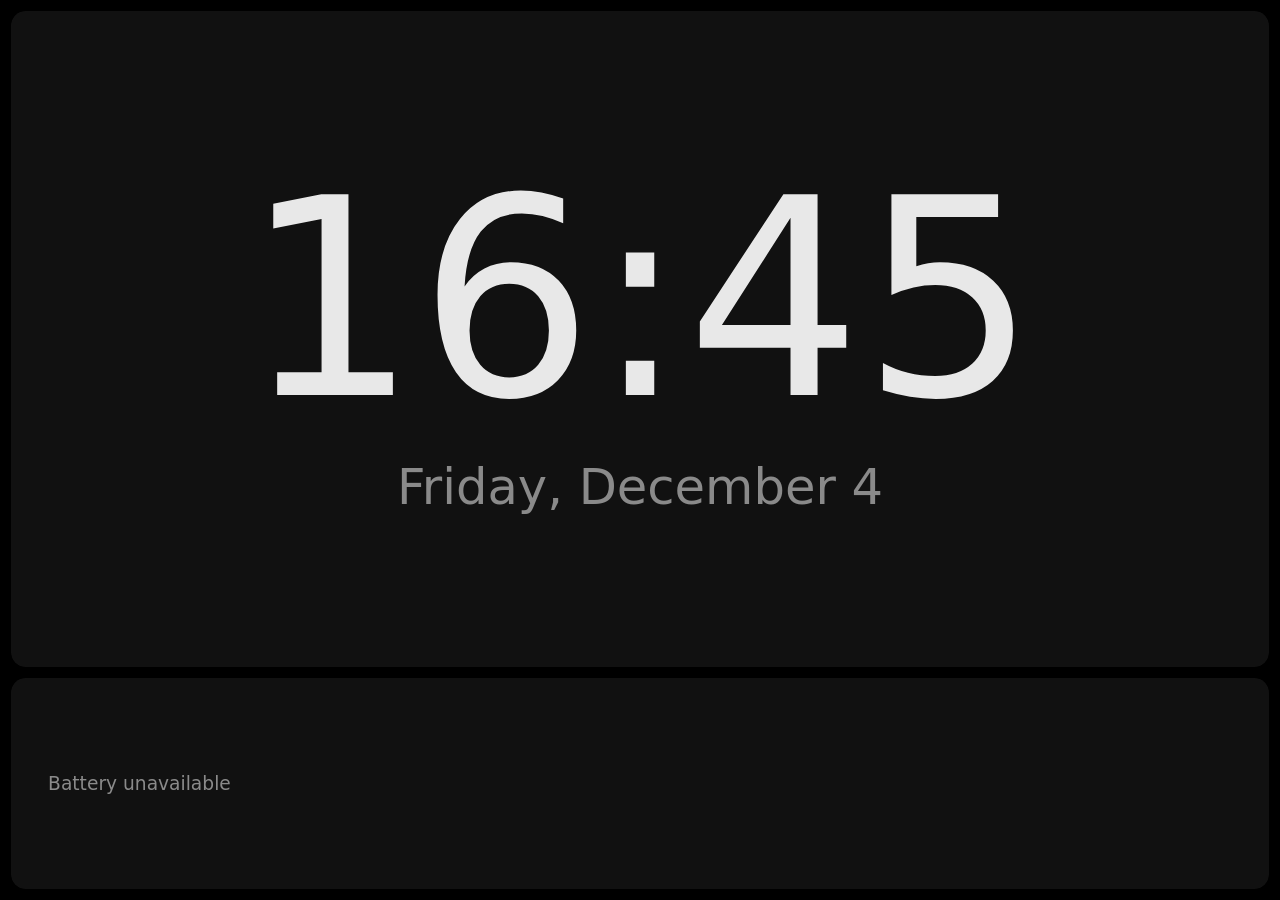
<file: web/panel/index.html>
<!doctype html>
<html lang="en">
<head>
  <meta charset="utf-8">
  <meta name="viewport" content="width=device-width, initial-scale=1, user-scalable=no">
  <title>zob-sidepanel</title>
  <link rel="stylesheet" href="panel.css">
  <link rel="stylesheet" href="../widgets/widgets.css">
  <script type="module" src="panel.js"></script>
</head>
<body>
  <div id="pages"></div>
  <div class="edge left" data-dir="prev"></div>
  <div class="edge right" data-dir="next"></div>
  <div id="banner" hidden></div>
  <div id="night" hidden><div id="night-clock"></div></div>
</body>
</html>
</file>
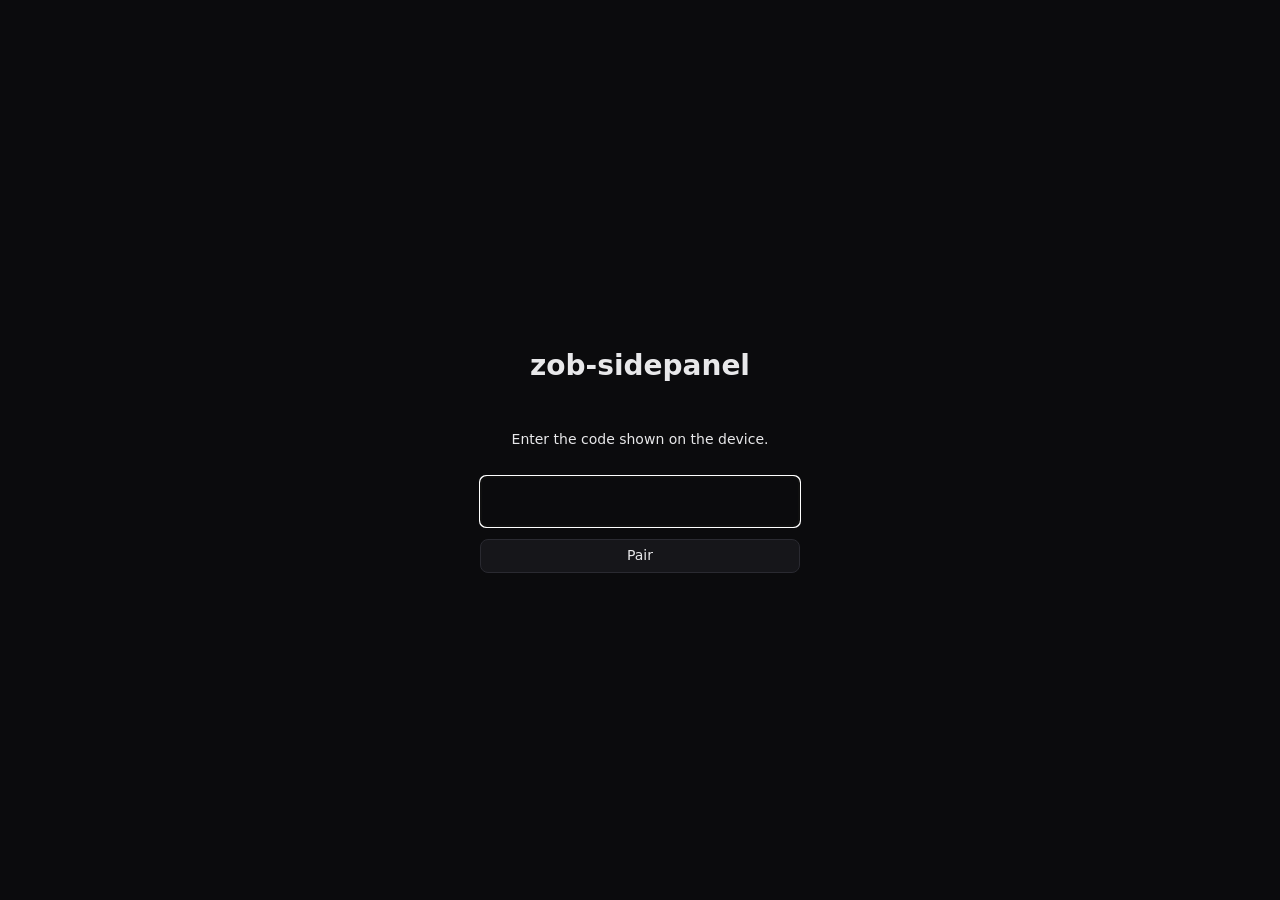
<file: web/editor/pair.html>
<!doctype html>
<html lang="en">
<head>
  <meta charset="utf-8">
  <meta name="viewport" content="width=device-width, initial-scale=1">
  <title>Pair with zob-sidepanel</title>
  <link rel="stylesheet" href="editor.css">
  <script type="module" src="pair.js"></script>
</head>
<body class="pair">
  <form id="pair-form">
    <h1>zob-sidepanel</h1>
    <p>Enter the code shown on the device.</p>
    <input id="code" inputmode="numeric" autocomplete="one-time-code" maxlength="6" pattern="\d{6}" required autofocus>
    <button type="submit">Pair</button>
    <p id="pair-error" class="error" hidden></p>
  </form>
</body>
</html>
</file>
<file: web/panel/panel.css>
html, body {
  margin: 0;
  height: 100%;
  overflow: hidden;
  background: #000;
  color: #e8e8e8;
  font-family: system-ui, -apple-system, "Segoe UI", Roboto, sans-serif;
  user-select: none;
}

/* top/right/bottom/left rather than inset: inset needs Chromium 87, the minimum is 80. */
#pages { position: fixed; top: 0; right: 0; bottom: 0; left: 0; }

.page {
  position: absolute;
  top: 0;
  right: 0;
  bottom: 0;
  left: 0;
  display: grid;
  grid-template-columns: repeat(12, 1fr);
  grid-template-rows: repeat(8, 1fr);
  gap: 1.2vmin;
  padding: 1.2vmin;
  box-sizing: border-box;
  visibility: hidden;
}
.page.current { visibility: visible; }

.cell {
  position: relative;
  min-width: 0;
  min-height: 0;
  overflow: hidden;
  border-radius: 1.6vmin;
}

.cell-error {
  display: flex;
  align-items: center;
  justify-content: center;
  height: 100%;
  padding: 1em;
  box-sizing: border-box;
  color: #ff9b8a;
  background: #1a0f0d;
  font-size: 2.2vmin;
  text-align: center;
}

/* Swipe catchers above everything, including web pages in frames. */
.edge { position: fixed; top: 0; bottom: 0; width: 32px; z-index: 10; touch-action: none; }
.edge.left { left: 0; }
.edge.right { right: 0; }

#banner {
  position: fixed;
  top: 0;
  left: 0;
  right: 0;
  z-index: 20;
  padding: 0.6em 1em;
  background: #5a1d14;
  color: #fff;
  font-size: 2vmin;
}

/* Night: dimmed black clock above everything; a touch shows the panel for a minute. */
#night { position: fixed; top: 0; right: 0; bottom: 0; left: 0; z-index: 30; background: #000; display: flex; align-items: center; justify-content: center; }
#night[hidden] { display: none; }
#night-clock { color: #2e2e2e; font-size: 24vmin; font-weight: 200; font-variant-numeric: tabular-nums; }
#pages, #night-clock { transition: transform 2s; }
</file>
<file: web/widgets/widgets.css>
/* Shared look for built-in widgets. Each widget fills its grid cell. */
.w {
  height: 100%;
  box-sizing: border-box;
  padding: 0.6em 0.8em;
  background: #111;
  border-radius: inherit;
  display: flex;
  flex-direction: column;
  justify-content: center;
  overflow: hidden;
}
.w-muted { color: #8a8a8a; }
.w-big { font-weight: 200; font-variant-numeric: tabular-nums; line-height: 1; }
</file>
<file: web/editor/editor.css>
:root { --bg: #0b0b0d; --panel: #16161a; --line: #2a2a31; --text: #e8e8ea; --muted: #8b8b95; --accent: #7c6cff; --bad: #ff8a7a; }
* { box-sizing: border-box; }
html, body { margin: 0; height: 100%; background: var(--bg); color: var(--text); font: 14px/1.4 system-ui, -apple-system, "Segoe UI", Roboto, sans-serif; }
button, input, select { font: inherit; color: inherit; }
button { background: var(--panel); border: 1px solid var(--line); border-radius: 8px; padding: 6px 12px; cursor: pointer; }
button:hover { border-color: var(--muted); }
button.primary { background: var(--accent); border-color: var(--accent); color: #fff; }
input[type=text], input[type=number], input:not([type]) { background: var(--bg); border: 1px solid var(--line); border-radius: 6px; padding: 5px 8px; width: 100%; }
.error { color: var(--bad); }
.muted { color: var(--muted); }

/* Pairing page */
body.pair { display: flex; align-items: center; justify-content: center; }
#pair-form { width: 320px; display: flex; flex-direction: column; gap: 12px; text-align: center; }
#pair-form input { font-size: 28px; letter-spacing: 8px; text-align: center; }

/* Editor */
.app { display: grid; grid-template-columns: 220px 1fr 300px; grid-template-rows: auto 1fr auto; height: 100%; }
header { grid-column: 1 / -1; display: flex; gap: 8px; align-items: center; padding: 10px 14px; border-bottom: 1px solid var(--line); flex-wrap: wrap; }
header h1 { font-size: 16px; margin: 0 12px 0 0; }
.tabs { display: flex; gap: 6px; flex-wrap: wrap; }
.tabs button.current { border-color: var(--accent); }
aside { padding: 12px; border-right: 1px solid var(--line); overflow: auto; }
aside.right { border-right: 0; border-left: 1px solid var(--line); }
aside h2 { font-size: 12px; text-transform: uppercase; letter-spacing: .06em; color: var(--muted); margin: 14px 0 8px; }
aside h2:first-child { margin-top: 0; }
.palette { display: flex; flex-direction: column; gap: 6px; }
.field { display: flex; flex-direction: column; gap: 4px; margin-bottom: 10px; }
.field.check { flex-direction: row; align-items: center; gap: 8px; }
main { display: flex; align-items: center; justify-content: center; padding: 16px; overflow: hidden; }
footer { grid-column: 1 / -1; display: flex; gap: 8px; align-items: center; padding: 10px 14px; border-top: 1px solid var(--line); }
#status { margin-left: 8px; }

.stage { position: relative; background: #000; border-radius: 14px; box-shadow: 0 0 0 1px var(--line); }
.grid { position: absolute; top: 0; right: 0; bottom: 0; left: 0; display: grid; grid-template-columns: repeat(12, 1fr); grid-template-rows: repeat(8, 1fr); gap: 1.2%; padding: 1.2%; }
.preview .cell { position: relative; min-width: 0; min-height: 0; overflow: hidden; border-radius: 10px; }
.cell-error { display: flex; align-items: center; justify-content: center; height: 100%; padding: 8px; color: var(--bad); background: #1a0f0d; text-align: center; font-size: 12px; }
.overlay .box { position: relative; border: 1px dashed rgba(255,255,255,.25); border-radius: 10px; cursor: move; touch-action: none; }
.overlay .box.selected { border: 2px solid var(--accent); }
.overlay .box .label { position: absolute; top: 4px; left: 6px; font-size: 11px; background: rgba(0,0,0,.6); padding: 1px 6px; border-radius: 4px; }
.overlay .grip { position: absolute; right: -6px; bottom: -6px; width: 16px; height: 16px; border-radius: 50%; background: var(--accent); cursor: nwse-resize; touch-action: none; }
.guides { pointer-events: none; }
.guides div { border: 1px solid rgba(255,255,255,.04); border-radius: 6px; }
select, input[type=time] { background: var(--bg); border: 1px solid var(--line); border-radius: 6px; padding: 5px 8px; width: 100%; }
</file>
